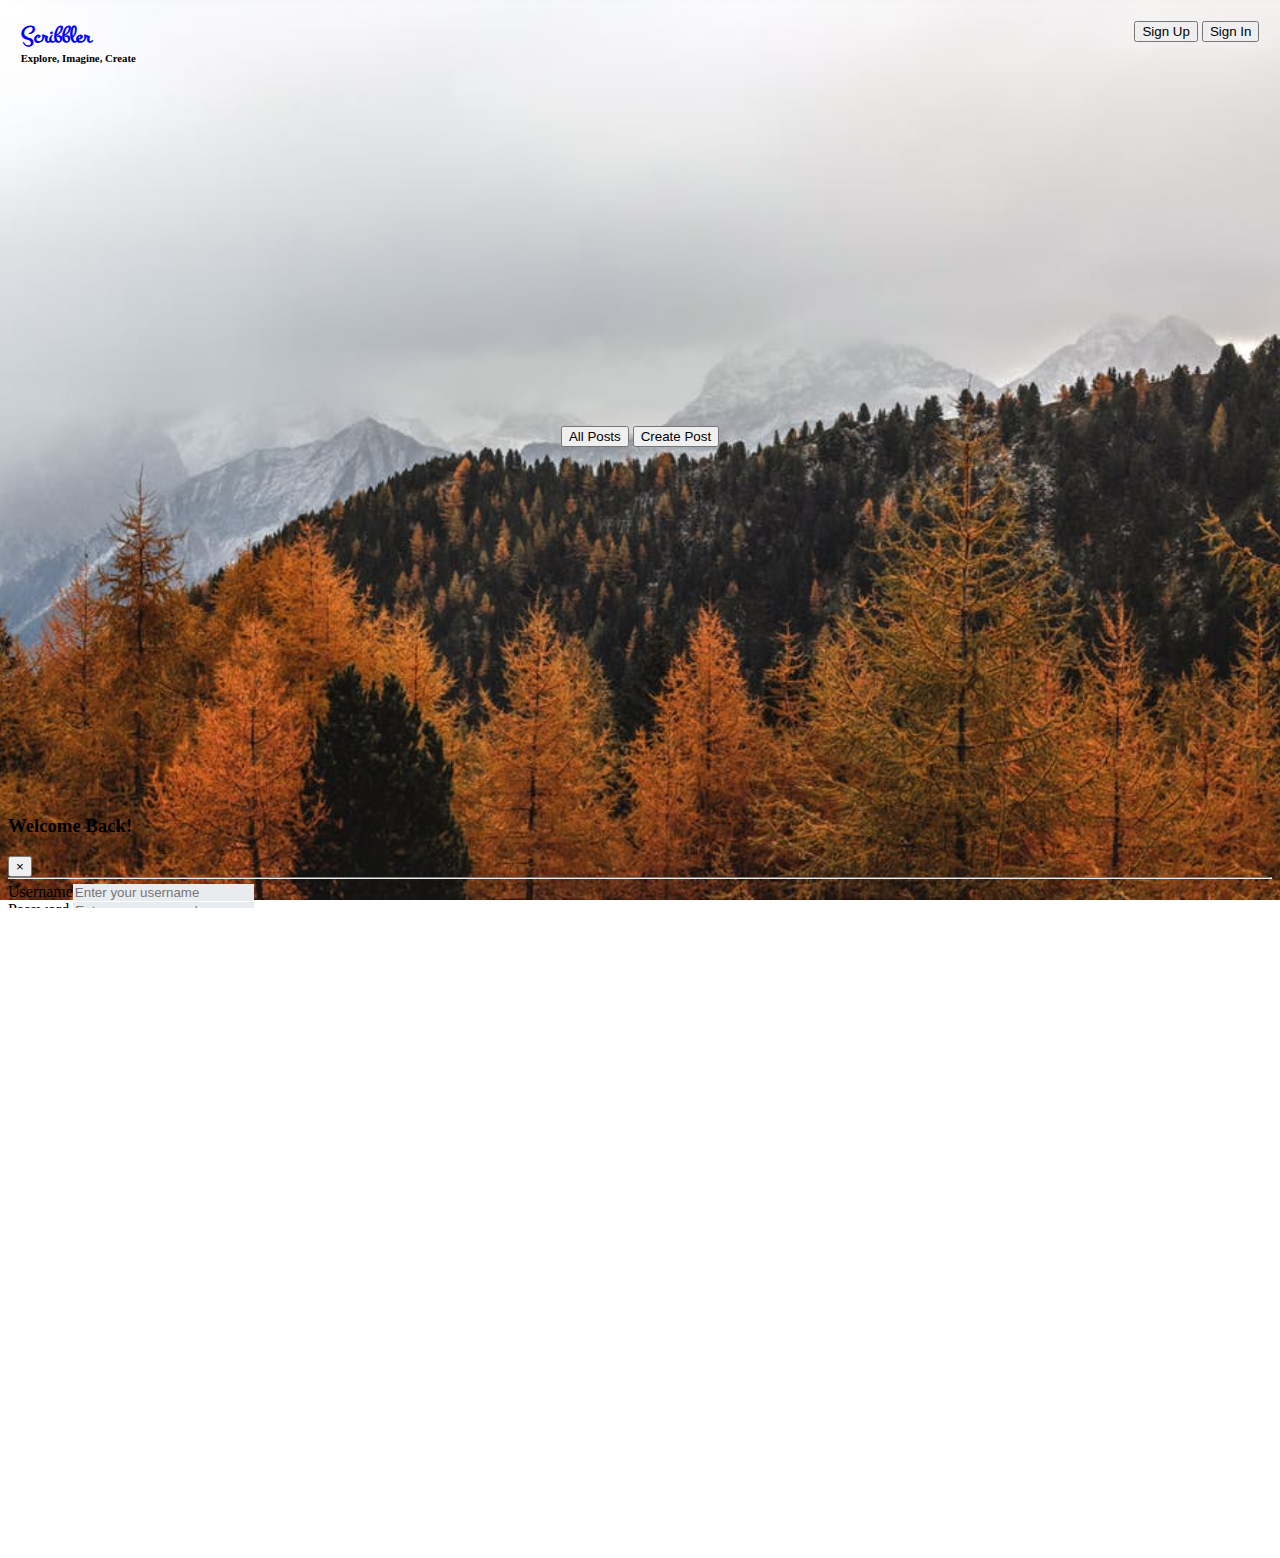
<file: index.html>
<!DOCTYPE html>
<html>

    <head>
        <meta charset="utf-8" />
        <meta http-equiv="X-UA-Compatible" content="IE-edge"/>
        <meta name="viewort" content="width=device-width, initial-scale=1"/>
        <link href="https://fonts.googleapis.com/css?family=Montez&display=swap" rel="stylesheet">
        <link rel="stylesheet" type="text/css" media="screen" href="styles/index.css" />
        <link rel="stylesheet" type="text/css" media="screen" href="styles/common.css" />
        <link rel="stylesheet" href="https://cdn.jsdelivr.net/npm/bootstrap@4.6.0/dist/css/bootstrap.min.css" integrity="sha384-B0vP5xmATw1+K9KRQjQERJvTumQW0nPEzvF6L/Z6nronJ3oUOFUFpCjEUQouq2+l" crossorigin="anonymous">
        <script src="https://code.jquery.com/jquery-3.5.1.slim.min.js" integrity="sha384-DfXdz2htPH0lsSSs5nCTpuj/zy4C+OGpamoFVy38MVBnE+IbbVYUew+OrCXaRkfj" crossorigin="anonymous"></script>
        <script src="https://cdn.jsdelivr.net/npm/bootstrap@4.6.0/dist/js/bootstrap.bundle.min.js" integrity="sha384-Piv4xVNRyMGpqkS2by6br4gNJ7DXjqk09RmUpJ8jgGtD7zP9yug3goQfGII0yAns" crossorigin="anonymous"></script>
        <title>Sribbler</title>
    </head>

<body>
    <header>
        <div class="top-container">
            <div>
                <h2 class="heading">Scribbler</h3>
                <h6 class="sub-heading">Explore, Imagine, Create</h4>
            </div>
            <div>
                <button class="btn btn-primary rounded-0" data-toggle="modal" data-target="#modalSignUp">Sign Up</button>
                <button class="btn btn-primary rounded-0" data-toggle="modal" data-target="#modalSignin">Sign In</button>
            </div>
        </div>
    </header>
    <div class="main-container">
        <div>
            <button class="btn btn-warning rounded-0 mr-1" id="btn-allposts" onclick="viewposts()">All Posts</button>
            <button class="btn btn-warning rounded-0" id="btn-createpost" data-toggle="modal" 
                     data-target="#modalCreatePost">Create Post</button>
        </div>
    </div>

    <!-- sign in Modal -->
<div class="modal fade" id="modalSignin" tabindex="-1" aria-labelledby="modalLabel" aria-hidden="true">
    <div class="modal-dialog modal-dialog-centered" id="signin-modal">
    </div>
  </div>
  
  <!-- signup modal-->
  <div class="modal fade" id="modalSignUp" tabindex="-1" aria-labelledby="modalLabel" aria-hidden="true">
      <div class="modal-dialog modal-dialog-centered" id="signup-modal">
      </div>
  </div>

    <!-- create post modal-->
    <div class="modal fade bd-example-modal-lg" id="modalCreatePost" tabindex="-1" role="dialog" aria-labelledby="largeModalLabel" aria-hidden="true">
        <div class="modal-dialog modal-lg modal-dialog-centered">
            <div class="modal-content rounded-0">
              <div class="modal-header">
                <h5 class="modal-title" id="modalLabel">Pen Your Post</h5>
                <button type="button" class="close" data-dismiss="modal" aria-label="Close">
                  <span aria-hidden="true">&times;</span>
                </button>
              </div>
              <div class="modal-body">
                <form>
                    <div class="form-group">
                        <label for="inputPostTitle">Title</label>
                        <input type="text" class="form-control" id="inputPostTitle" placeholder="Enter title of your post" required>
                    </div>
                    <div class="form-group">
                        <label for="inputPostContent">Contents</label>
                        <textarea class="form-control" id="inputPostContent" rows="10" 
                                             placeholder="Enter the contents of your post"></textarea>
                    </div>
                    <div class="form-group">
                        <div class="text-center">
                            <button type="submit" class="btn btn-success rounded-0">Create</button>
                        </div>
                    </div>
                </form>  
              </div>
            </div>
        </div>
      </div>

    <script src="scripts/index.js"></script>
    <script src="scripts/common.js"></script>
</body>

</html>
</file>
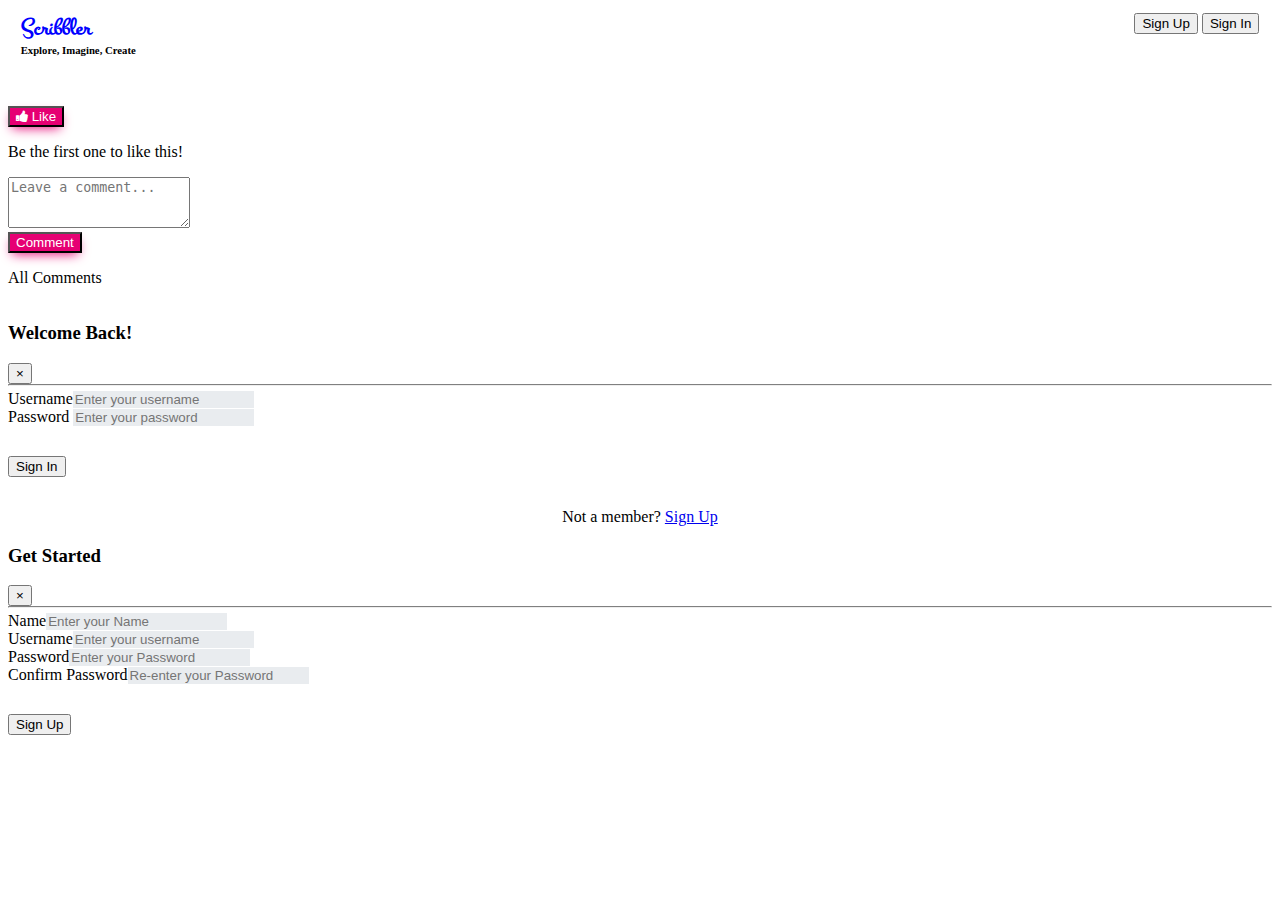
<file: html/post.html>
<!DOCTYPE html>
<html>
<head>
    <meta charset="utf-8" />
    <meta http-equiv="X-UA-Compatible" content="IE-edge"/>
    <meta name="viewort" content="width=device-width, initial-scale=1"/>
    <link href="https://fonts.googleapis.com/css?family=Montez&display=swap" rel="stylesheet">
    <link rel="stylesheet" type="text/css" media="screen" href="../styles/post.css" />
    <link rel="stylesheet" type="text/css" media="screen" href="../styles/common.css" />
    <link rel="stylesheet" href="https://cdnjs.cloudflare.com/ajax/libs/font-awesome/4.7.0/css/font-awesome.min.css">
    <link rel="stylesheet" href="https://cdn.jsdelivr.net/npm/bootstrap@4.6.0/dist/css/bootstrap.min.css" integrity="sha384-B0vP5xmATw1+K9KRQjQERJvTumQW0nPEzvF6L/Z6nronJ3oUOFUFpCjEUQouq2+l" crossorigin="anonymous">
    <script src="https://code.jquery.com/jquery-3.5.1.slim.min.js" integrity="sha384-DfXdz2htPH0lsSSs5nCTpuj/zy4C+OGpamoFVy38MVBnE+IbbVYUew+OrCXaRkfj" crossorigin="anonymous"></script>
    <script src="https://cdn.jsdelivr.net/npm/bootstrap@4.6.0/dist/js/bootstrap.bundle.min.js" integrity="sha384-Piv4xVNRyMGpqkS2by6br4gNJ7DXjqk09RmUpJ8jgGtD7zP9yug3goQfGII0yAns" crossorigin="anonymous"></script>
    <title>Sribbler</title>
</head>

<body>
    <header>
        <div class="top-container">
            <div>
                <h2 class="heading">Scribbler</h3>
                <h6 class="sub-heading">Explore, Imagine, Create</h4>
            </div>
            <div>
                <button class="btn btn-primary rounded-0" data-toggle="modal" data-target="#modalSignUp">Sign Up</button>
                <button class="btn btn-primary rounded-0" data-toggle="modal" data-target="#modalSignin">Sign In</button>
            </div>
        </div>
    </header>
    <div class="post-container container py-3 mt-3">
        <header>
            <div class="postheader">
                <h3 class="text-center" id="post-title"></h3>
            </div>
            <div class="d-flex flex-row justify-content-between">
                <div class="p-2 bd-highlight" id="post-owner"></div>
                <div class="p-2 bd-highlight" id="action-btn"></div>
              </div>
        </header>
        <div class="post-body">
            <p class="text-justify" id="post-content"></div>
        <div class="mb-2">    
            <button  type="button" class="btn post-btn rounded-0" id= "likePost-btn" onclick="postLiked()"><i class="fa fa-thumbs-up"></i> Like</button> 
        </div>
        <p class="small" id="commentCount">Be the first one to like this!</p>

        <div class="form-outline w-75 mb-4">
            <textarea class="form-control" id="post-comment" rows="3" placeholder="Leave a comment..."></textarea>
        </div>

        <div class="submitComment mb-4">    
            <button type="button" class="btn post-btn rounded-0" id="addcomment-btn" onclick="addComments()">Comment</button>
        </div>

        <div id="comment-container">
            <p class="mb-2 font-weight-bold">All Comments</p>
            <div id="comments"></div>
        </div>
    </div>

        <!-- sign in Modal -->
<div class="modal fade" id="modalSignin" tabindex="-1" aria-labelledby="modalLabel" aria-hidden="true">
    <div class="modal-dialog modal-dialog-centered" id="signin-modal">
    </div>
  </div>
  
  <!-- signup modal-->
  <div class="modal fade" id="modalSignUp" tabindex="-1" aria-labelledby="modalLabel" aria-hidden="true">
      <div class="modal-dialog modal-dialog-centered" id="signup-modal">
      </div>
  </div>


    <script src="../scripts/post.js"></script>
    <script src="../scripts/common.js"></script>
</body>
</html>
</file>
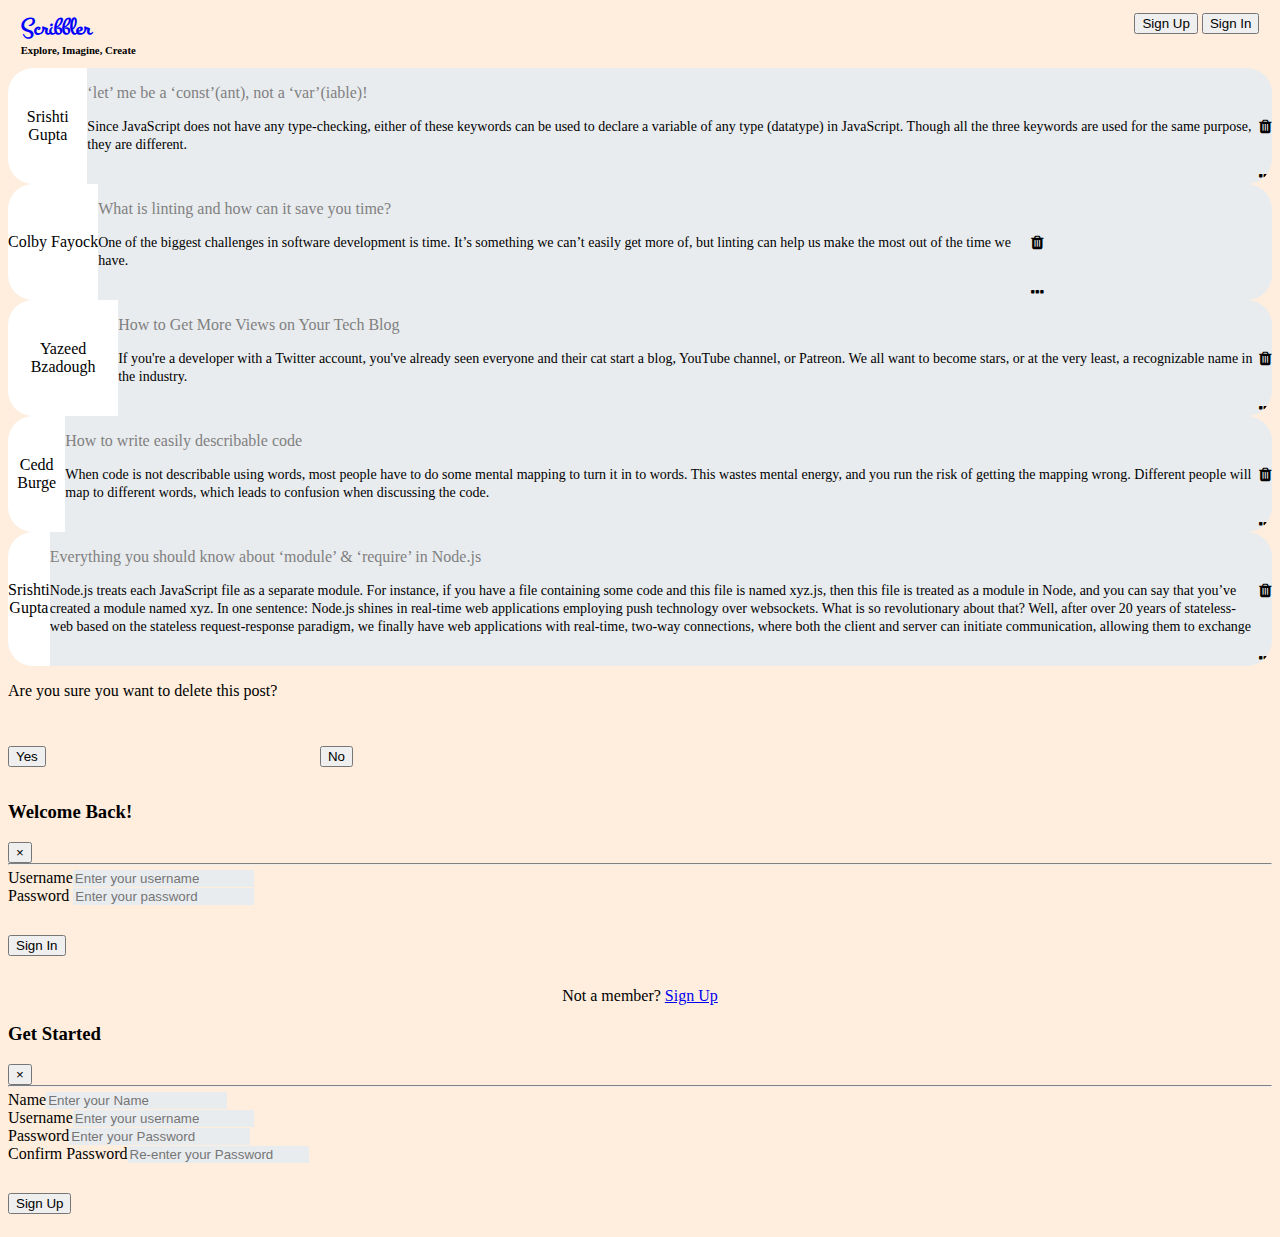
<file: html/postslist.html>
<!DOCTYPE html>
<html>
    <head>
        <meta charset="utf-8" />
        <meta http-equiv="X-UA-Compatible" content="IE-edge"/>
        <meta name="viewort" content="width=device-width, initial-scale=1"/>
        <link href="https://fonts.googleapis.com/css?family=Montez&display=swap" rel="stylesheet">
            <link rel="stylesheet" type="text/css" media="screen" href="../styles/postslist.css" />
            <link rel="stylesheet" type="text/css" media="screen" href="../styles/common.css" />
            <link rel="stylesheet" href="https://cdnjs.cloudflare.com/ajax/libs/font-awesome/4.7.0/css/font-awesome.min.css">
                <link rel="stylesheet" href="https://cdn.jsdelivr.net/npm/bootstrap@4.6.0/dist/css/bootstrap.min.css" integrity="sha384-B0vP5xmATw1+K9KRQjQERJvTumQW0nPEzvF6L/Z6nronJ3oUOFUFpCjEUQouq2+l" crossorigin="anonymous">
                    <script src="https://code.jquery.com/jquery-3.5.1.slim.min.js" integrity="sha384-DfXdz2htPH0lsSSs5nCTpuj/zy4C+OGpamoFVy38MVBnE+IbbVYUew+OrCXaRkfj" crossorigin="anonymous"></script>
                    <script src="https://cdn.jsdelivr.net/npm/bootstrap@4.6.0/dist/js/bootstrap.bundle.min.js" integrity="sha384-Piv4xVNRyMGpqkS2by6br4gNJ7DXjqk09RmUpJ8jgGtD7zP9yug3goQfGII0yAns" crossorigin="anonymous"></script>
                    <title>Sribbler</title>
                </head>
                <body>
                    <header>
                        <div class="top-container">
                            <div>
                                <h2 class="heading">Scribbler
                                </h3>
                                <h6 class="sub-heading">Explore, Imagine, Create
                                </h4>
                            </div>
                            <div>
                                <button class="btn btn-primary rounded-0" data-toggle="modal" data-target="#modalSignUp">Sign Up</button>
                                <button class="btn btn-primary rounded-0" data-toggle="modal" data-target="#modalSignin">Sign In</button>
                            </div>
                        </div>
                    </header>
                    <!-- ATTENTION: The HTML code for the list of posts has been given to you. You can feel free to add/delete/modify this code. You need to write the proper CSS and JavaScript code corresponding to this page so that the result looks like the screenshots given to you in the Project Statement. -->
                    <div class="container">
                        <div class="row">
                            <div class="col-lg-6 pb-3 mx-auto" id="post-1">
                                <div class="card h-100 card-wrapper">
                                    <div class="col-sm-2 postowner left-col">
                                        <p id="postowner-1">Srishti Gupta</p>
                                    </div>
                                    <div class="col-sm-10 right-col">
                                        <div class="card-body">
                                            <div class="d-flex p-2 justify-content-between">
                                                <p id="posttitle-1" class="card-title">‘let’ me be a ‘const’(ant), not a ‘var’(iable)!</p>
                                                <span>
                                                    <i class="fa fa-trash c-pointer" data-toggle="modal" data-target="#confirmModal" id="1"
                                                    onclick="markForDelete(this.id)"></i>
                                                </span>
                                            </div>
                                            <p id = "postbody-1" class="card-text postdetail">Since JavaScript does not have any type-checking, 
                                                either of these keywords can be used to declare a variable of any type (datatype) in JavaScript. 
                                                Though all the three keywords are used for the same purpose, they are different.</p>
                                            <span>
                                                <i class="fa fa-ellipsis-h c-pointer" id="1" onclick="viewPost(this.id)"></i>
                                            </span>
                                        </div>
                                    </div>
                                </div>
                            </div>
                            <div class="col-lg-6 pb-3 mx-auto" id="post-2">
                                <div class="card h-100 card-wrapper">
                                    <div class="col-sm-2 postowner left-col">
                                        <p id="postowner-2">Colby Fayock</p>
                                    </div>
                                    <div class="col-sm-10 right-col">
                                        <div class="card-body">
                                            <div class="d-flex p-2 justify-content-between">
                                                <p id="posttitle-2" class="card-title">What is linting and how can it save you time?</p>
                                                <span>
                                                    <i id="2" class="fa fa-trash c-pointer" data-toggle="modal" data-target="#confirmModal"
                                        onclick="markForDelete(this.id)"></i>
                                                </span>
                                            </div>
                                            <p id = "postbody-2" class="card-text postdetail">One of the biggest challenges in software development is time. 
                                    It’s something we can’t easily get more of, but linting can help us make the most out of the time we have.</p>
                                            <span>
                                                <i class="fa fa-ellipsis-h c-pointer" id="2" onclick="viewPost(this.id)"></i>
                                            </span>
                                        </div>
                                    </div>
                                </div>
                            </div>
                            <div class="col-lg-6 pb-3 mx-auto" id="post-3">
                                <div class="card h-100 card-wrapper">
                                    <div class="col-sm-2 postowner left-col">
                                        <p id="postowner-3">Yazeed Bzadough</p>
                                    </div>
                                    <div class="col-sm-10 right-col">
                                        <div class="card-body">
                                            <div class="d-flex p-2 justify-content-between">
                                                <p id="posttitle-3" class="card-title">How to Get More Views on Your Tech Blog</p>
                                                <span>
                                                    <i id="3" class="fa fa-trash c-pointer" data-toggle="modal" data-target="#confirmModal"
                                    onclick="markForDelete(this.id)"></i>
                                                </span>
                                            </div>
                                            <p id = "postbody-3" class="card-text postdetail">If you're a developer with a Twitter account, 
                                you've already seen everyone and their cat start a blog, YouTube channel, or Patreon. 
                                We all want to become stars, or at the very least, a recognizable name in the industry.</p>
                                            <span>
                                                <i class="fa fa-ellipsis-h c-pointer" id="3" onclick="viewPost(this.id)"></i>
                                            </span>
                                        </div>
                                    </div>
                                </div>
                            </div>
                            <div class="col-lg-6 pb-3 mx-auto" id="post-4">
                                <div class="card h-100 card-wrapper">
                                    <div class="col-sm-2 postowner left-col">
                                        <p id="postowner-4">Cedd Burge </p>
                                    </div>
                                    <div class="col-sm-10 right-col">
                                        <div class="card-body">
                                            <div class="d-flex p-2 justify-content-between">
                                                <p id="posttitle-4" class="card-title">How to write easily describable code</p>
                                                <span>
                                                    <i id="4" class="fa fa-trash c-pointer" data-toggle="modal" data-target="#confirmModal"
                                                    onclick="markForDelete(this.id)"></i>
                                                </span>
                                            </div>
                                            <p id = "postbody-4" class="card-text postdetail">When code is not describable using words, most people have to do some mental mapping to turn it in to words. This wastes mental energy, and you run the risk of getting the mapping wrong. Different people will map to different words, which
                                            leads to confusion when discussing the code.</p>
                                            <span>
                                                <i class="fa fa-ellipsis-h c-pointer" id="4" onclick="viewPost(this.id)"></i>
                                            </span>
                                        </div>
                                    </div>
                                </div>
                            </div>
                            <div class="col-lg-6 mx-auto pb-3" id="post-5">
                                <div class="card h-100 card-wrapper">
                                    <div class="col-sm-2 postowner left-col">
                                        <p id="postowner-5">Srishti Gupta</p>
                                    </div>
                                    <div class="col-sm-10 right-col">
                                        <div class="card-body">
                                            <div class="d-flex p-2 justify-content-between">
                                                <p id="posttitle-5" class="card-title">Everything you should know about ‘module’ & ‘require’ in Node.js</p>
                                                <span>
                                                    <i id="5" class="fa fa-trash c-pointer" data-toggle="modal" data-target="#confirmModal"
                                                onclick="markForDelete(this.id)"></i>
                                                </span>
                                            </div>
                                            <p id = "postbody-5" class="card-text postdetail">Node.js treats each JavaScript file as a separate module. 
                                                For instance, if you have a file containing some code and this file is named xyz.js, 
                                                then this file is treated as a module in Node, and you can say that you’ve created a module named xyz.
                                                In one sentence: Node.js shines in real-time web applications employing push technology over websockets. 
                                                What is so revolutionary about that? Well, after over 20 years of stateless-web based on the stateless 
                                                request-response paradigm, we finally have web applications with real-time, two-way connections, 
                                                where both the client and server can initiate communication, allowing them to exchange data freely. 
                                                This is in stark contrast to the typical web response paradigm, where the client always initiates communication.
                                                Additionally, it’s all based on the open web stack (HTML, CSS and JS) running over the standard port 80.
                                                One might argue that we’ve had this for years in the form of Flash and Java Applets—but in reality, 
                                                those were just sandboxed environments using the web as a transport protocol to be delivered to the client. 
                                                Plus, they were run in isolation and often operated over non-standard ports, 
                                                which may have required extra permissions and such.
                                            </p>
                                            <span>
                                                <i class="fa fa-ellipsis-h c-pointer" id="5" onclick="viewPost(this.id)"></i>
                                            </span>
                                        </div>
                                    </div>
                                </div>
                            </div>
                        </div>
                    </div>
                    <!-- confirmation box modal-->
                    <div class="modal fade" id="confirmModal" tabindex="-1" aria-labelledby="modalLabel" aria-hidden="true">
                        <div class="modal-dialog modal-dialog-centered confirm-modal">
                            <div class="modal-content rounded-0">
                                <div class="modal-body">
                                    <p>Are you sure you want to delete this post?</p>
                                    <div class='confirm-btn'>
                                        <div>
                                            <button type="button" class="btn btn-success rounded-0" data-dismiss="modal" onclick="deletePost(this.id)">Yes</button>
                                        </div>
                                        <div>
                                            <button type="button" class="btn btn-danger rounded-0" data-dismiss="modal">No</button>
                                        </div>
                                    </div>
                                </div>
                            </div>
                        </div>
                    </div>

                    <!-- sign in Modal -->
                   <div class="modal fade" id="modalSignin" tabindex="-1" aria-labelledby="modalLabel" aria-hidden="true">
                       <div class="modal-dialog modal-dialog-centered" id="signin-modal">
                       </div>
                   </div>
  
                  <!-- signup modal-->
                 <div class="modal fade" id="modalSignUp" tabindex="-1" aria-labelledby="modalLabel" aria-hidden="true">
                    <div class="modal-dialog modal-dialog-centered" id="signup-modal">
                    </div>
                </div>

                    <script src="../scripts/postslist.js"></script>
                    <script src="../scripts/common.js"></script>
                </body>
            </html>
</file>
<file: styles/index.css>
html, body {
    height: 100%;
    overflow: hidden;
}


body {
    background-image: url('../images/background.jpg');
    background-position: center;
    background-repeat: no-repeat;
    background-size: cover;
}


.main-container {
    min-height: 80vh;
    display : flex;
    align-items: center;
    justify-content: center;
    margin: auto;
}
</file>
<file: styles/common.css>
.top-container {
    margin : 1%;
    display : flex;
    flex-direction: row;
    justify-content: space-between;
}

.heading {
    font-family: 'Montez', cursive; 
    margin: 0;
    padding: 0;
    color: blue;
}

.sub-heading {
    font-family: 'Ubuntu Mono';
    margin: 0;
    padding: 0;
}

.separator {
	margin-top: 0px;
	margin-bottom: 4px;
	color: grey;
	border-top: 1px solid grey;
}

.no-border {
    border-bottom: 0px !important;
}

.modal-dialog .form-control {
    border: 0;
    background-color: #e9ecef;
}

.modal-dialog .btn {
    margin-top : 30px;
    margin-bottom : 15px;
}

.modal-dialog .gosignup {
    text-align: center;
}
</file>
<file: styles/post.css>
.post-body {
    display: flex;
    align-items: center;
    flex-direction: column;
    justify-content: space-between;
}

#comments {
	display: flex;
	flex-direction: column-reverse;
	background-color: lightgrey;
	width: 70%;
	height: 100%;
}

.post-comments {
	margin: 10px;
	height: 40px;
	padding-top: 8px;
	padding-left: 10px;
	text-align: left;
	background-color: white;
}

.post-btn {
    background-color: #e60073 !important;
	box-shadow: 0px 5px 12px -4px #e60073;
    color: white !important;
}

.post-container {
    max-width: 1400px !important;
}
</file>
<file: styles/postslist.css>
body {
    background-color: #ffeedd !important; 
}

.c-pointer {
    cursor: pointer;
}

.postowner {
    background-color: white;
    display: flex;
    flex-direction: column;
    align-items: center;
    justify-content: center;
    text-align: center;
}

.left_col{
    background-color: white;
  }
  .right_col{
    background-color: #e9ecef
  }

.card-wrapper {
    border-radius: 25px !important;
}

.card-title {
    color: grey;
}

.card {
    display: flex;
    flex-direction: row !important;
    overflow: hidden !important;
    border : 0 !important;
    background-color: #e9ecef !important;
    
}

.card:hover {
    box-shadow: 0 0 40px rgba(33, 33, 33, .2);
}

.card-body {
    background-color: #e9ecef;
}

i {
    float: right;
}

.postdetail {
    line-height: 18px;
    max-height: 54px; /* line-height * 3 */
    overflow: hidden;
    font-size: 14px;
}

.confirm-modal .confirm-btn {
    display: flex;
    justify-content: space-between;
    align-items: center;
}

.confirm-modal {
    max-width: 345px !important;
}
</file>
